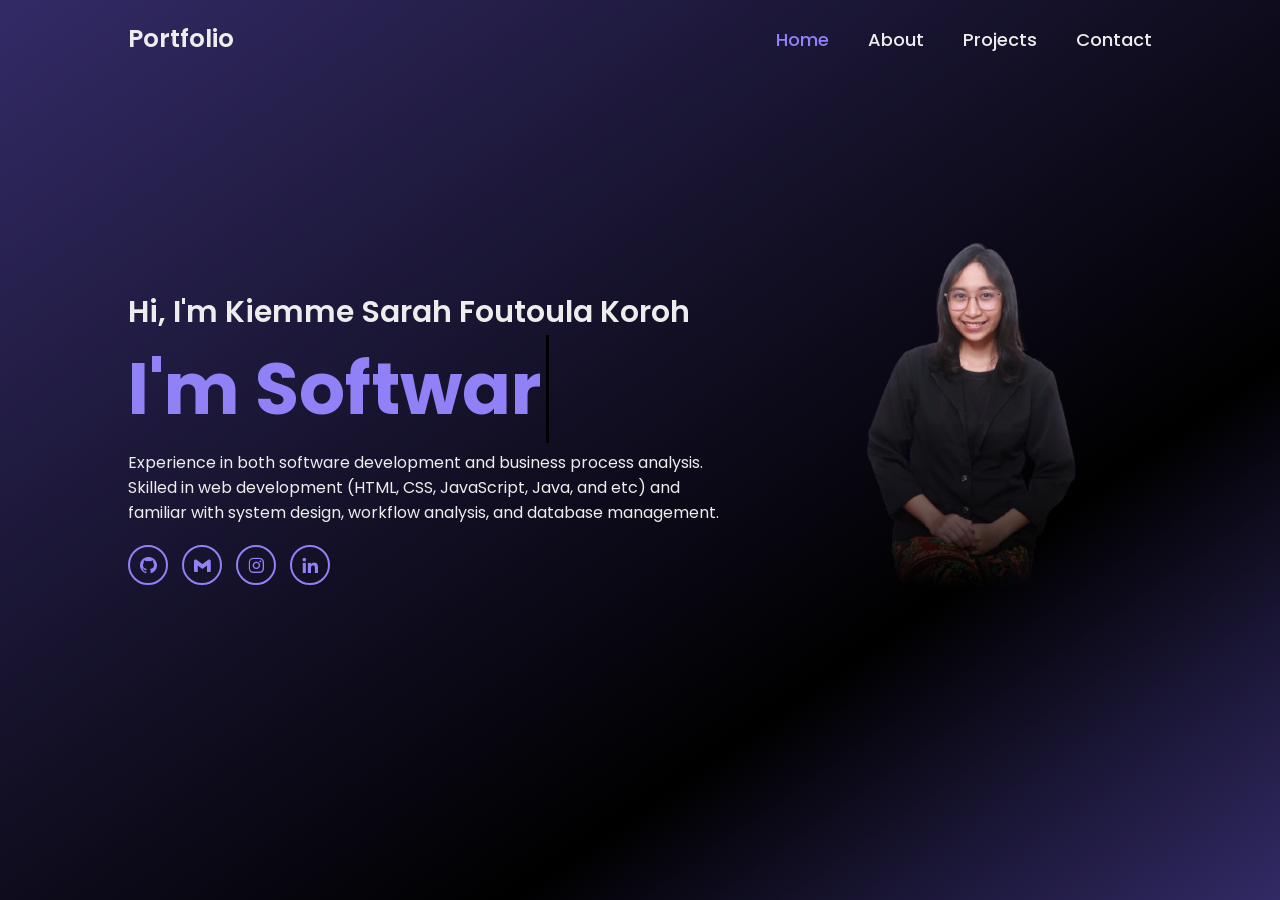
<file: index.html>
<!DOCTYPE html>
<html lang="en">
    <head>
        <meta charset="UTF-8">
        <meta name="viewport" content="width=device-width, initial-scale=1.0">
        <title>Kiemme Sarah F. K | Portfolio</title>
        <link rel="stylesheet" href="style.css">
        <link href='https://unpkg.com/boxicons@2.1.4/css/boxicons.min.css' rel='stylesheet'>
        <link rel="stylesheet" href="https://unpkg.com/aos@next/dist/aos.css" />
    </head>
    <body class="light-theme">
        <header>
            <a href="#" class="logo">Portfolio</a>

            <nav class="navbar">
                <a href="index.html" class="active">Home</a>
                <a href="about.html">About</a>
                <a href="projects.html">Projects</a>
                <a href="contact.html">Contact</a>
            </nav>
        </header>

        <section class="home">
            <div class="home-content"
            data-aos="fade-down" 
            data-aos-duration="1000"  
            data-aos-delay="500" 
            data-aos-easing="ease-in">
                <h2>Hi, I'm Kiemme Sarah Foutoula Koroh</h2>
                <h1 id="typing-text">I'm </h1>
                <p>Experience in both software development and business process analysis. Skilled in web development (HTML, CSS, JavaScript, Java, and etc) and familiar with system design, workflow analysis, and database management.</p>
                <div class="socmed">
                    <a href="https://github.com/kiemmekrh" target="_blank"><i class='bx bxl-github' ></i></a>
                    <a href="mailto:kiemmekoroh@gmail.com" target="_blank"><i class='bx bxl-gmail' ></i></a>
                    <a href="https://www.instagram.com/kiemmekrh" target="_blank"><i class='bx bxl-instagram' ></i></a>
                    <a href="https://www.linkedin.com/in/kiemmekrh/" target="_blank"><i class='bx bxl-linkedin' ></i></a>
                </div>
            </div>

            <div class="home-img"
            data-aos="fade-down" 
            data-aos-duration="1000"  
            data-aos-delay="500" 
            data-aos-easing="ease-in">
                <img src="public/IMG_5994-removebg-preview.png" alt="">
            </div>
        </section>

        <script src="https://unpkg.com/aos@next/dist/aos.js"></script>
        <script src="script.js"></script>
    </body>
</html>
</file>
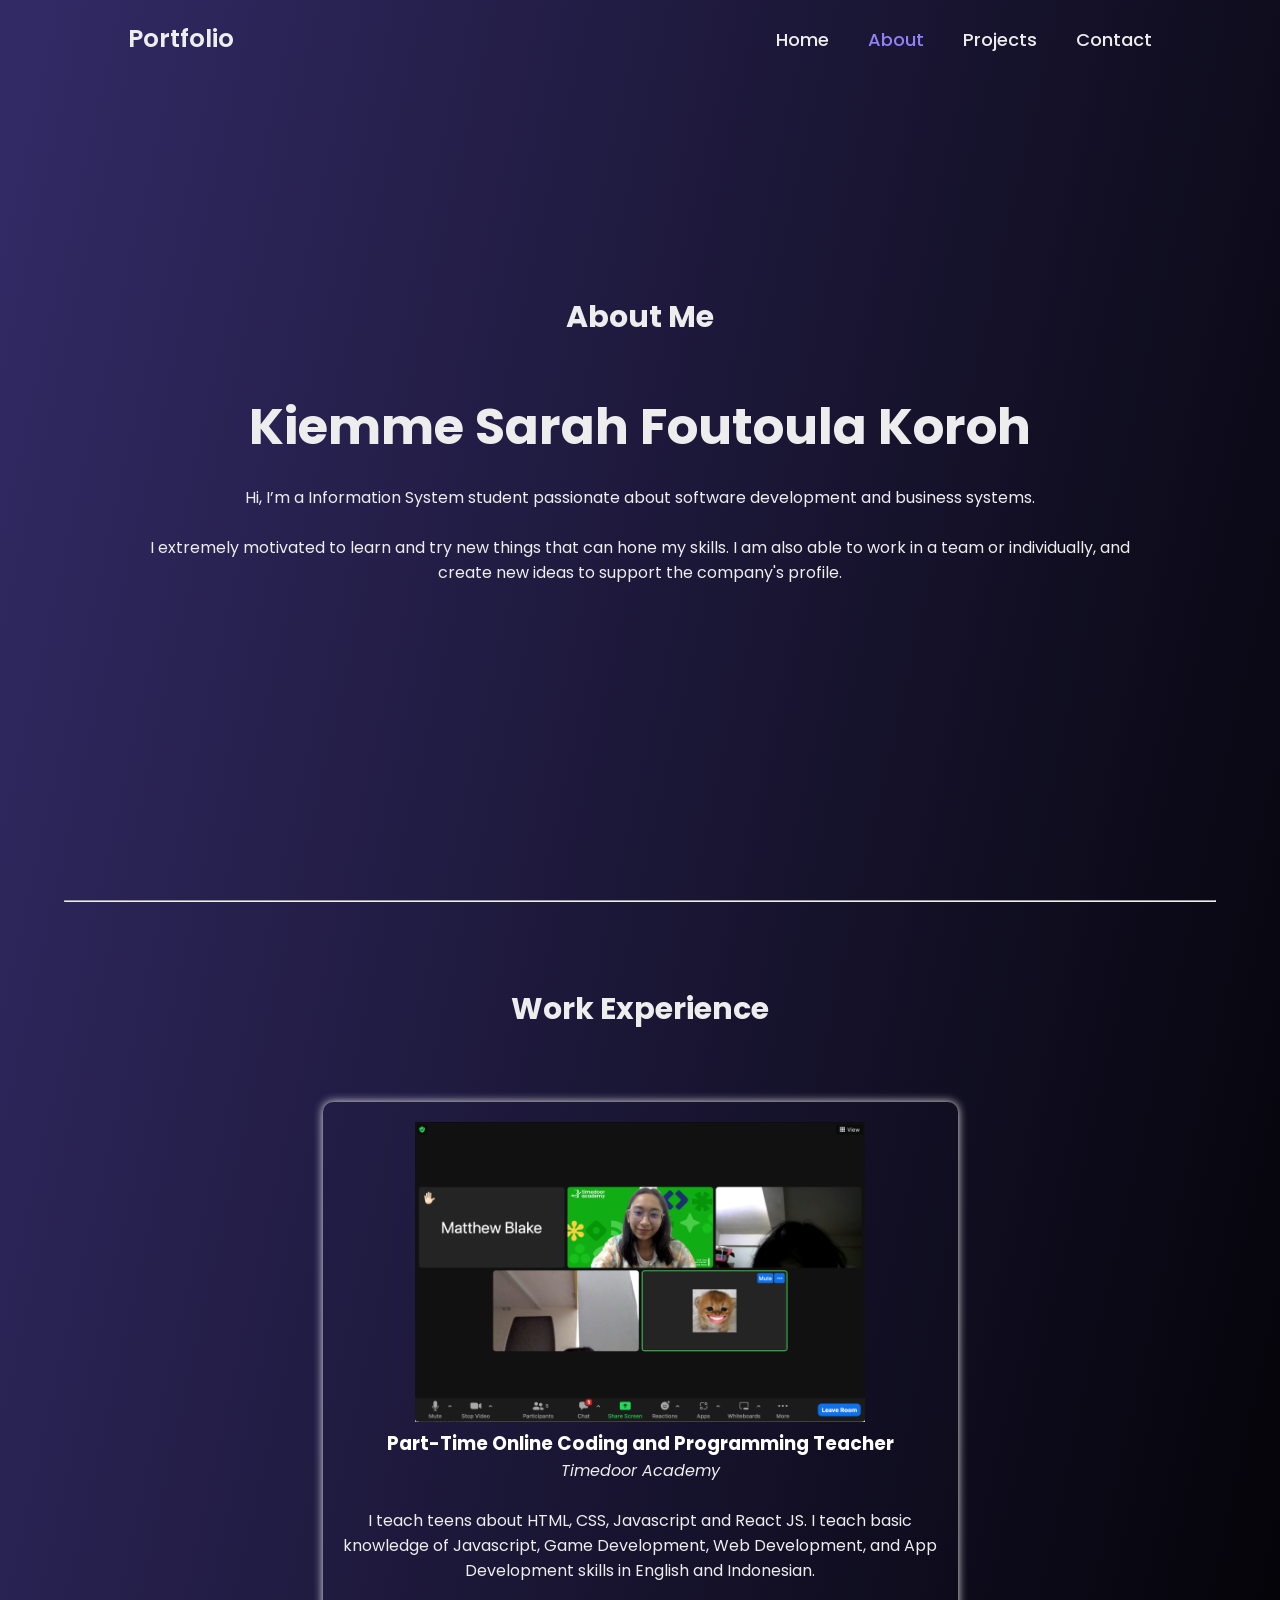
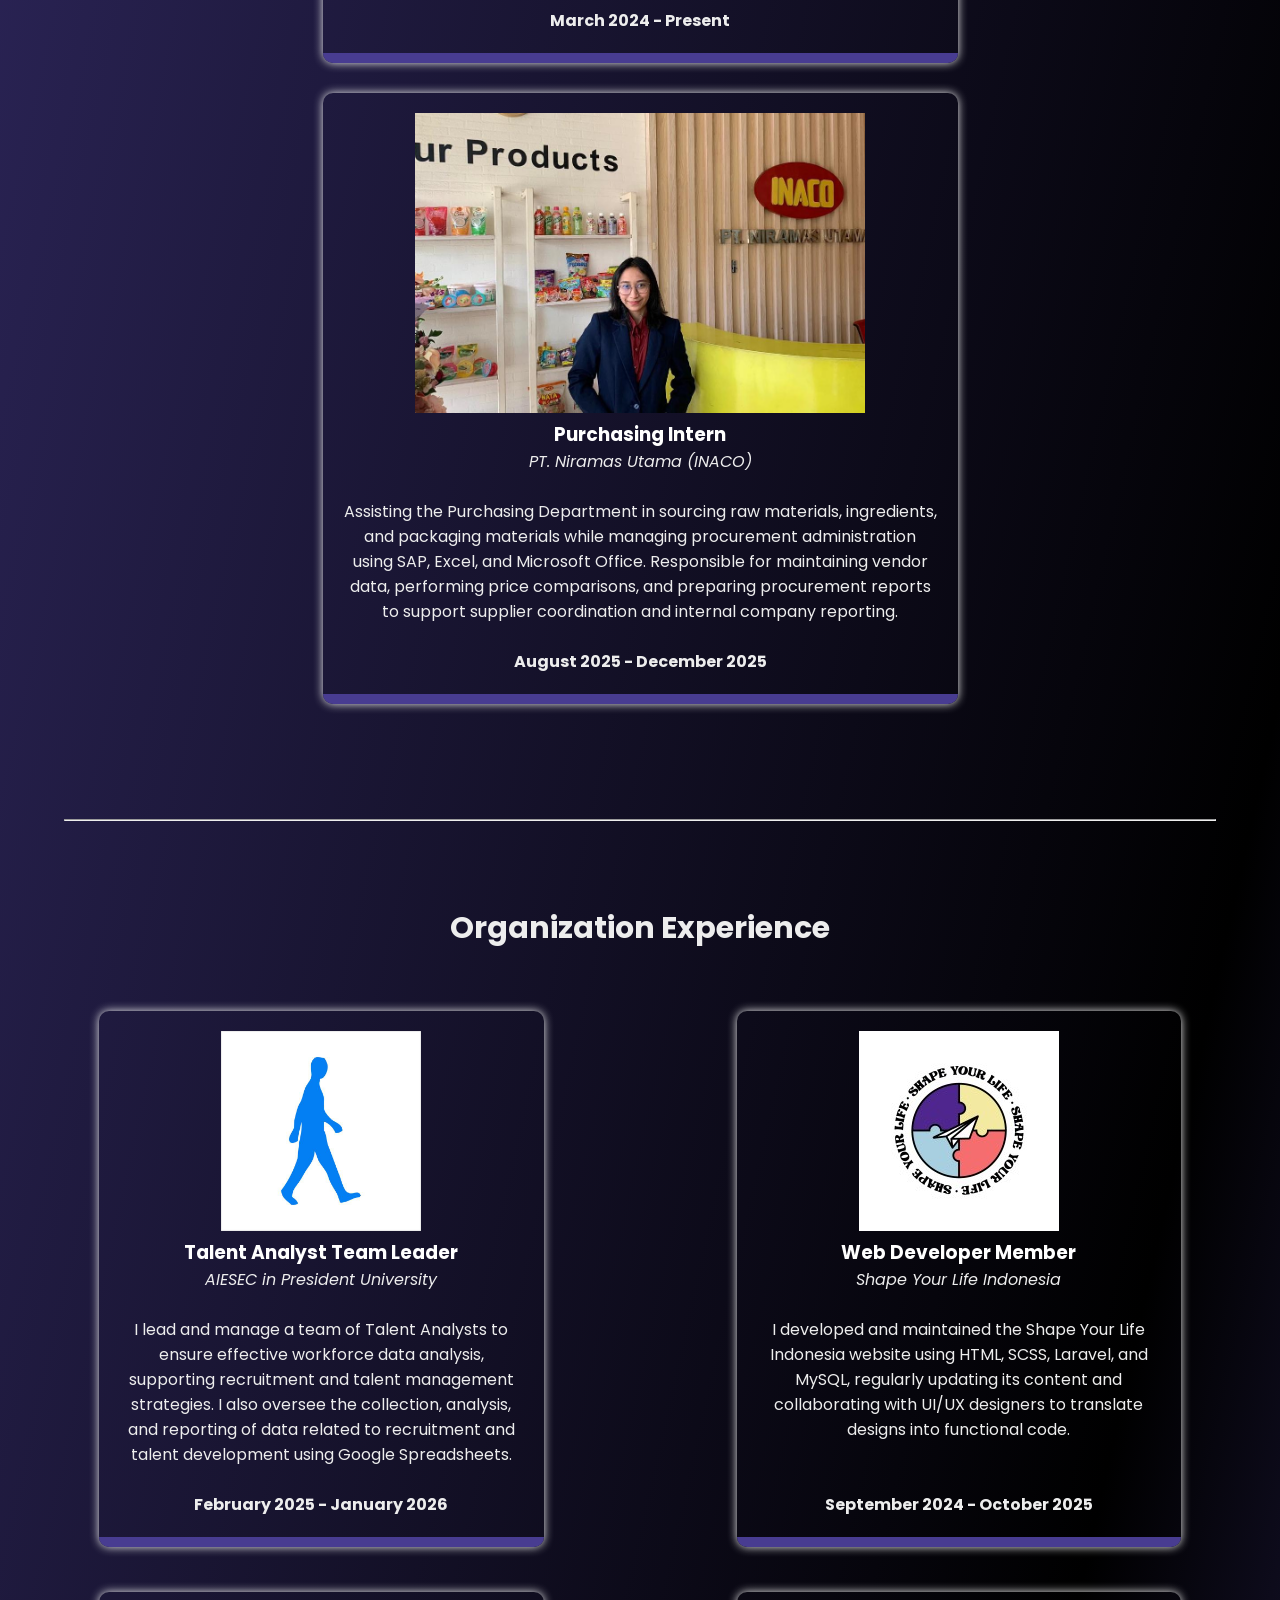
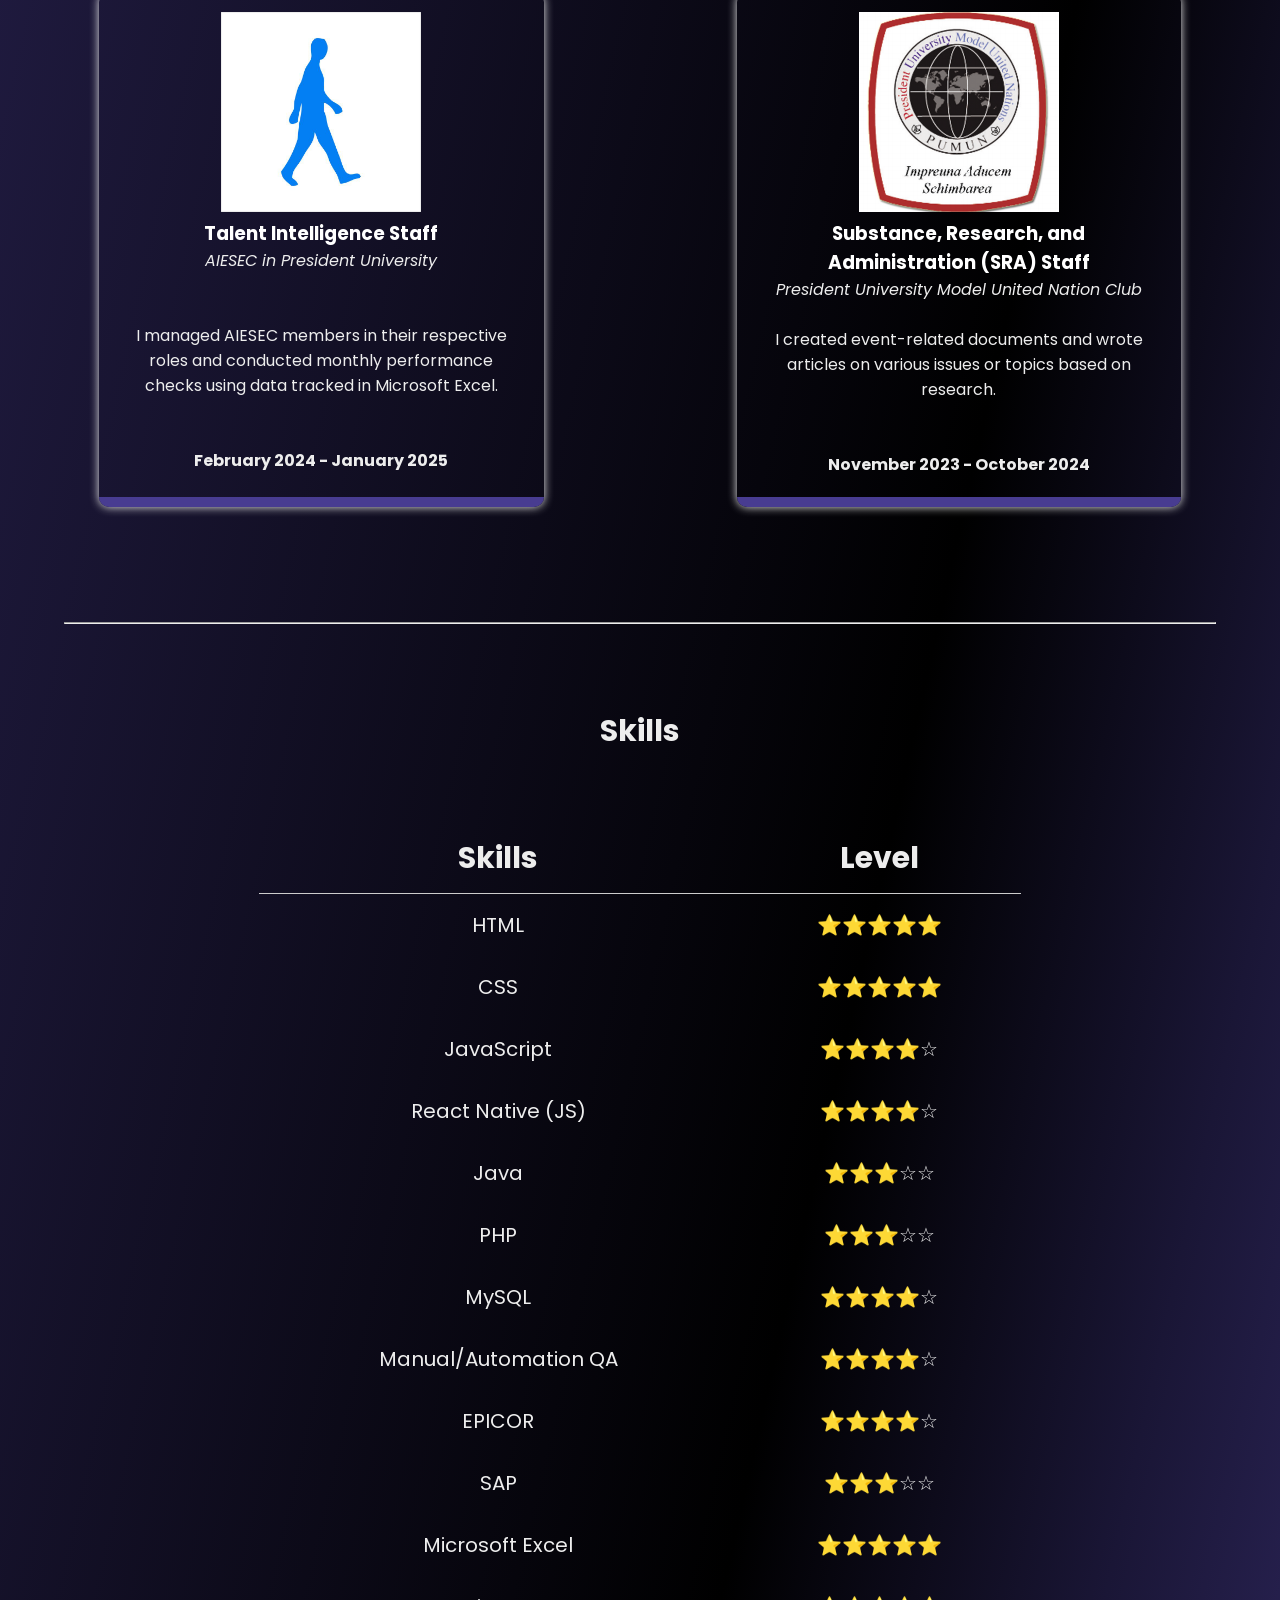
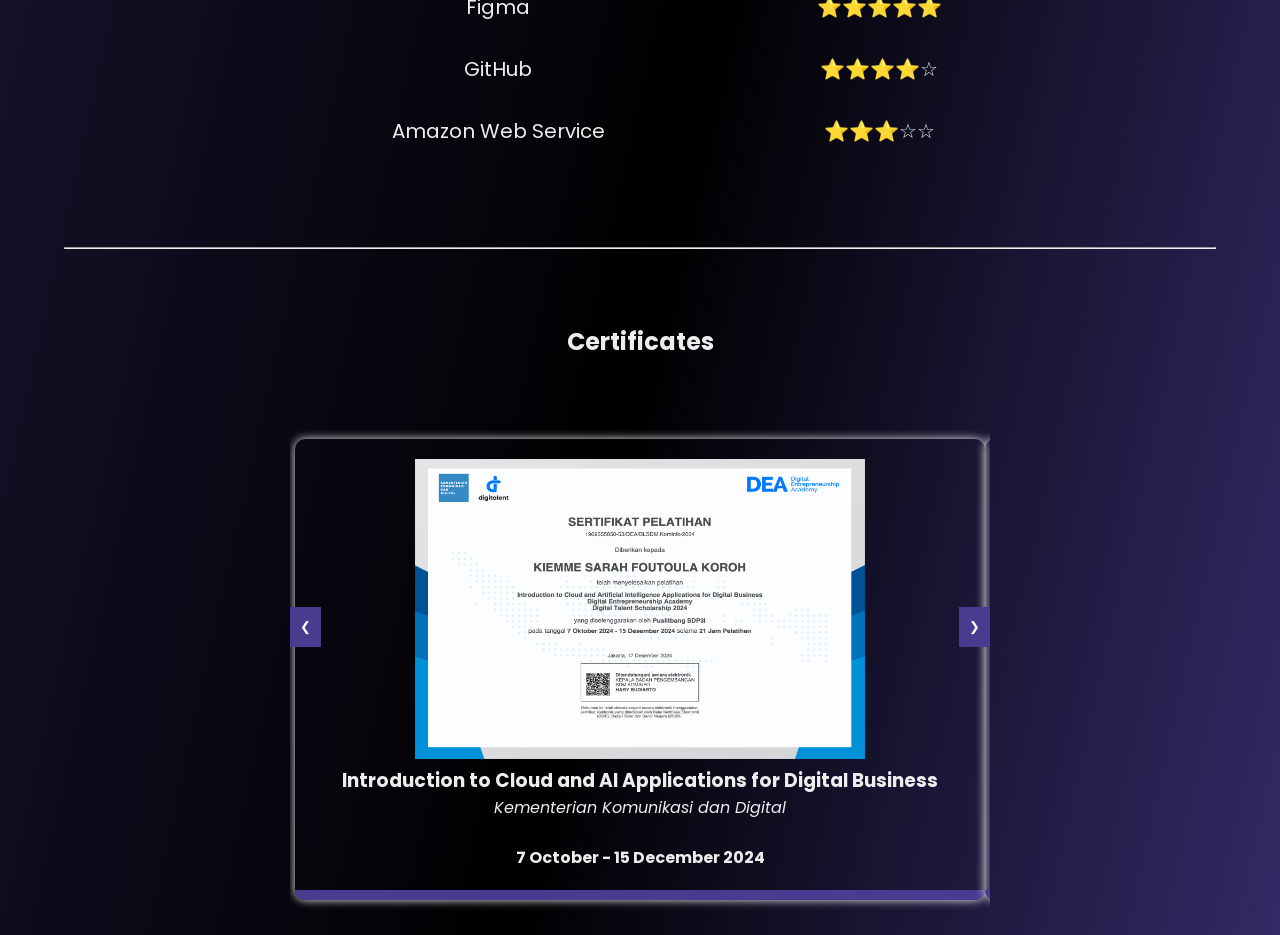
<file: about.html>
<!DOCTYPE html>
<html lang="en">
    <head>
        <meta charset="UTF-8">
        <meta name="viewport" content="width=device-width, initial-scale=1.0">
        <title>Kiemme Sarah F. K | Portfolio</title>
        <link rel="stylesheet" href="style.css">
        <link href='https://unpkg.com/boxicons@2.1.4/css/boxicons.min.css' rel='stylesheet'>
        <link rel="stylesheet" href="https://unpkg.com/aos@next/dist/aos.css" />
    </head>
    <body class="light-theme">
        <header>
            <a href="#" class="logo">Portfolio</a>

            <nav class="navbar">
                <a href="index.html">Home</a>
                <a href="about.html" class="active">About</a>
                <a href="projects.html">Projects</a>
                <a href="contact.html">Contact</a>
            </nav>
        </header>

        <section class="about">
            <div class="about-content">
                <h3>About Me</h3>
                <h1 data-aos="fade-down" 
                data-aos-duration="1000"
                data-aos-delay="500" 
                data-aos-easing="ease-in">Kiemme Sarah Foutoula Koroh</h1>
                <p data-aos="fade-down"
                data-aos-duration="1000"
                data-aos-delay="1300" 
                data-aos-easing="ease-in">Hi, I’m a Information System student passionate about software development and business systems.<br>
                <br>I extremely motivated to learn and try new things that can hone my skills. I am also able to work in a team or individually, and create new ideas to support the company's profile.</p>
            </div>
        </section>
        <hr style="width: 90%; margin: auto; margin-bottom: 80px;">
        <section id="work">
            <div class="work-container">
                <h2 class="work-title">Work Experience</h2>
                <div class="work-detail">
                    <img src="public/work.png" alt="Work Experience" width="450" height="300">
                    <h3 class="project-title">Part-Time Online Coding and Programming Teacher</h3>
                    <p><i>Timedoor Academy</i></p>
                    <br>
                    <p class="project-description">I teach teens about HTML, CSS, Javascript and React JS. I teach basic knowledge of Javascript, Game Development, Web Development, and App Development skills in English and Indonesian.</p>
                    <br>
                    <p class="work-date"><b>March 2024 - Present</b></p>
                </div>
                <div class="work-detail">
                    <img src="public/58355a52-e9fc-47b3-8a1f-67f351a894ea.JPG" alt="Work Experience" width="450" height="300">
                    <h3 class="project-title">Purchasing Intern</h3>
                    <p><i>PT. Niramas Utama (INACO)</i></p>
                    <br>
                    <p class="project-description">Assisting the Purchasing Department in sourcing raw materials, ingredients, and packaging materials while managing procurement administration using SAP, Excel, and Microsoft Office. Responsible for maintaining vendor data, performing price comparisons, and preparing procurement reports to support supplier coordination and internal company reporting.</p>
                    <br>
                    <p class="work-date"><b>August 2025 - December 2025</b></p>
                </div>
            </div>
        </section>
        <hr style="width: 90%; margin: auto; margin-top: 80px;">
        <section id="organization">
            <div class="organization-container">
                <h2 class="organization-title">Organization Experience</h2>
                <div class="organization-detail-wrapper">
                    <div class="organization-detail">
                        <img src="public/aiesec.jpg" alt="Work Experience" width="200" height="200">
                        <h3 class="project-title">Talent Analyst Team Leader</h3>
                        <p><i>AIESEC in President University</i></p>
                        <br>
                        <p class="project-description">I lead and manage a team of Talent Analysts to ensure effective workforce data analysis, supporting recruitment and talent management strategies. I also oversee the collection, analysis, and reporting of data related to recruitment and talent development using Google Spreadsheets.</p>
                        <br>
                        <p class="organization-date"><b>February 2025 - January 2026</b></p>
                    </div>
                    <div class="organization-detail">
                        <img src="public/syl.jpeg" alt="Work Experience" width="200" height="200">
                        <h3 class="project-title">Web Developer Member</h3>
                        <p><i>Shape Your Life Indonesia</i></p>
                        <br>
                        <p class="project-description">I developed and maintained the Shape Your Life Indonesia website using HTML, SCSS, Laravel, and MySQL, regularly updating its content and collaborating with UI/UX designers to translate designs into functional code.</p>
                        <br>
                        <br>
                        <p class="organization-date"><b>September 2024 - October 2025</b></p>
                    </div>
                    <div class="organization-detail">
                        <img src="public/aiesec.jpg" alt="Work Experience" width="200" height="200">
                        <h3 class="project-title">Talent Intelligence Staff</h3>
                        <p><i>AIESEC in President University</i></p>
                        <br>
                        <br>
                        <p class="project-description">I managed AIESEC members in their respective roles and conducted monthly performance checks using data tracked in Microsoft Excel.</p>
                        <br>
                        <br>
                        <p class="organization-date"><b>February 2024 - January 2025</b></p>
                    </div>
                    <div class="organization-detail">
                        <img src="public/pumun.png" alt="Work Experience" width="200" height="200">
                        <h3 class="project-title">Substance, Research, and Administration (SRA) Staff</h3>
                        <p><i>President University Model United Nation Club</i></p>
                        <br>
                        <p class="project-description">I created event-related documents and wrote articles on various issues or topics based on research.</p>
                        <br>
                        <br>
                        <p class="organization-date"><b>November 2023 - October 2024</b></p>
                    </div>
                </div>
            </div>
        </section>
        <hr style="width: 90%; margin: auto; margin-top: 80px;">
        <section id="skill">
            <div class="skill-container">
                <h2 class="skill-title">Skills</h2>
                <div class="skills-flex">
                    <table style="border-collapse: collapse; width: 60%; font-family: Arial, sans-serif;">
                        <tr>
                          <th style="padding: 12px 20px; text-align: center; border-bottom: 1px solid #ccc;">Skills</th>
                          <th style="padding: 12px 20px; text-align: center; border-bottom: 1px solid #ccc;">Level</th>
                        </tr>
                      
                        <tr>
                          <td style="padding: 16px 20px;">HTML</td>
                          <td style="padding: 16px 20px;">⭐⭐⭐⭐⭐</td>
                        </tr>
                      
                        <tr>
                          <td style="padding: 16px 20px;">CSS</td>
                          <td style="padding: 16px 20px;">⭐⭐⭐⭐⭐</td>
                        </tr>
                      
                        <tr>
                          <td style="padding: 16px 20px;">JavaScript</td>
                          <td style="padding: 16px 20px;">⭐⭐⭐⭐☆</td>
                        </tr>

                        <tr>
                            <td style="padding: 16px 20px;">React Native (JS)</td>
                            <td style="padding: 16px 20px;">⭐⭐⭐⭐☆</td>
                        </tr>
                      
                        <tr>
                          <td style="padding: 16px 20px;">Java</td>
                          <td style="padding: 16px 20px;">⭐⭐⭐☆☆</td>
                        </tr>
                      
                        <tr>
                          <td style="padding: 16px 20px;">PHP</td>
                          <td style="padding: 16px 20px;">⭐⭐⭐☆☆</td>
                        </tr>
                      
                        <tr>
                          <td style="padding: 16px 20px;">MySQL</td>
                          <td style="padding: 16px 20px;">⭐⭐⭐⭐☆</td>
                        </tr>

                        <tr>
                            <td style="padding: 16px 20px;">Manual/Automation QA</td>
                            <td style="padding: 16px 20px;">⭐⭐⭐⭐☆</td>
                        </tr>

                        <tr>
                            <td style="padding: 16px 20px;">EPICOR</td>
                            <td style="padding: 16px 20px;">⭐⭐⭐⭐☆</td>
                        </tr>
                        
                        <tr>
                          <td style="padding: 16px 20px;">SAP</td>
                          <td style="padding: 16px 20px;">⭐⭐⭐☆☆</td>
                        </tr>
                      
                        <tr>
                          <td style="padding: 16px 20px;">Microsoft Excel</td>
                          <td style="padding: 16px 20px;">⭐⭐⭐⭐⭐</td>
                        </tr>

                        <tr>
                            <td style="padding: 16px 20px;">Figma</td>
                            <td style="padding: 16px 20px;">⭐⭐⭐⭐⭐</td>
                        </tr>
                      
                        <tr>
                          <td style="padding: 16px 20px;">GitHub</td>
                          <td style="padding: 16px 20px;">⭐⭐⭐⭐☆</td>
                        </tr>

                        <tr>
                            <td style="padding: 16px 20px;">Amazon Web Service</td>
                            <td style="padding: 16px 20px;">⭐⭐⭐☆☆</td>
                        </tr>
                      </table>
                </div>
        </section>
        <hr style="width: 90%; margin: auto; margin-top: 80px;margin-bottom: 70px;">
        <section id="certificates">
            <div class="certificates-container">
              <h2 class="certificates-title">Certificates</h2>
              <button class="prev">&#10094;</button>
              <button class="next">&#10095;</button>
              <div class="certificates-slider">
                <div class="certificates-detail">
                    <img src="public/certif-digi.png" alt="Certificates" width="450" height="300">
                    <h3 class="certificates-name">Introduction to Cloud and AI Applications for Digital Business</h3>
                    <p><i>Kementerian Komunikasi dan Digital</i></p>
                    <br>
                    <p class="certificates-date"><b>7 October - 15 December 2024</b></p>
                </div>
                <div class="certificates-detail">
                    <img src="public/certif-pu.png" alt="Certificates" width="450" height="300">
                    <h3 class="certificates-name">The Art & Algorithms of Design Seminar</h3>
                    <p><i>President University</i></p>
                    <br>
                    <p class="certificates-date"><b>25 January 2025</b></p>
                </div>
                <div class="certificates-detail">
                    <img src="public/Screen Shot 2026-04-07 at 17.19.59.png" alt="Certificates" width="450" height="300">
                    <h3 class="certificates-name">Intro to Software Engineering</h3>
                    <p><i>RevoU</i></p>
                    <br>
                    <p class="certificates-date"><b>2 August 2024</b></p>
                </div>
                <div class="certificates-detail">
                    <img src="public/certif compfest copy.jpeg" alt="Certificates" width="450" height="300">
                    <h3 class="certificates-name">Why Good Design Matters: An Introduction to UI/UX</h3>
                    <p><i>XCelerate Foundations COMPFEST 16</i></p>
                    <br>
                    <p class="certificates-date"><b>28 July 2024</b></p>
                </div>
                <div class="certificates-detail">
                    <img src="public/certif-mandarin.png" alt="Certificates" width="450" height="300">
                    <h3 class="certificates-name">Completion Mandarin 1 Subject</h3>
                    <p><i>President University</i></p>
                    <br>
                    <p class="certificates-date"><b>8 March 2024</b></p>
                </div>
              </div>
            </div>
          </section>
          

        <script src="https://unpkg.com/aos@next/dist/aos.js"></script>
        <script src="script.js"></script>
        <script>
            const slider = document.querySelector('.certificates-slider');
            const slides = document.querySelectorAll('.certificates-detail');
            const prev = document.querySelector('.prev');
            const next = document.querySelector('.next');

            let currentIndex = 0;

            function updateSlide() {
                const offset = -currentIndex * 100;
                slider.style.transform = `translateX(${offset}%)`;
            }

            prev.addEventListener('click', () => {
                currentIndex = (currentIndex - 1 + slides.length) % slides.length;
                updateSlide();
            });

            next.addEventListener('click', () => {
                currentIndex = (currentIndex + 1) % slides.length;
                updateSlide();
            });
        </script>
    </body>
</html>
</file>
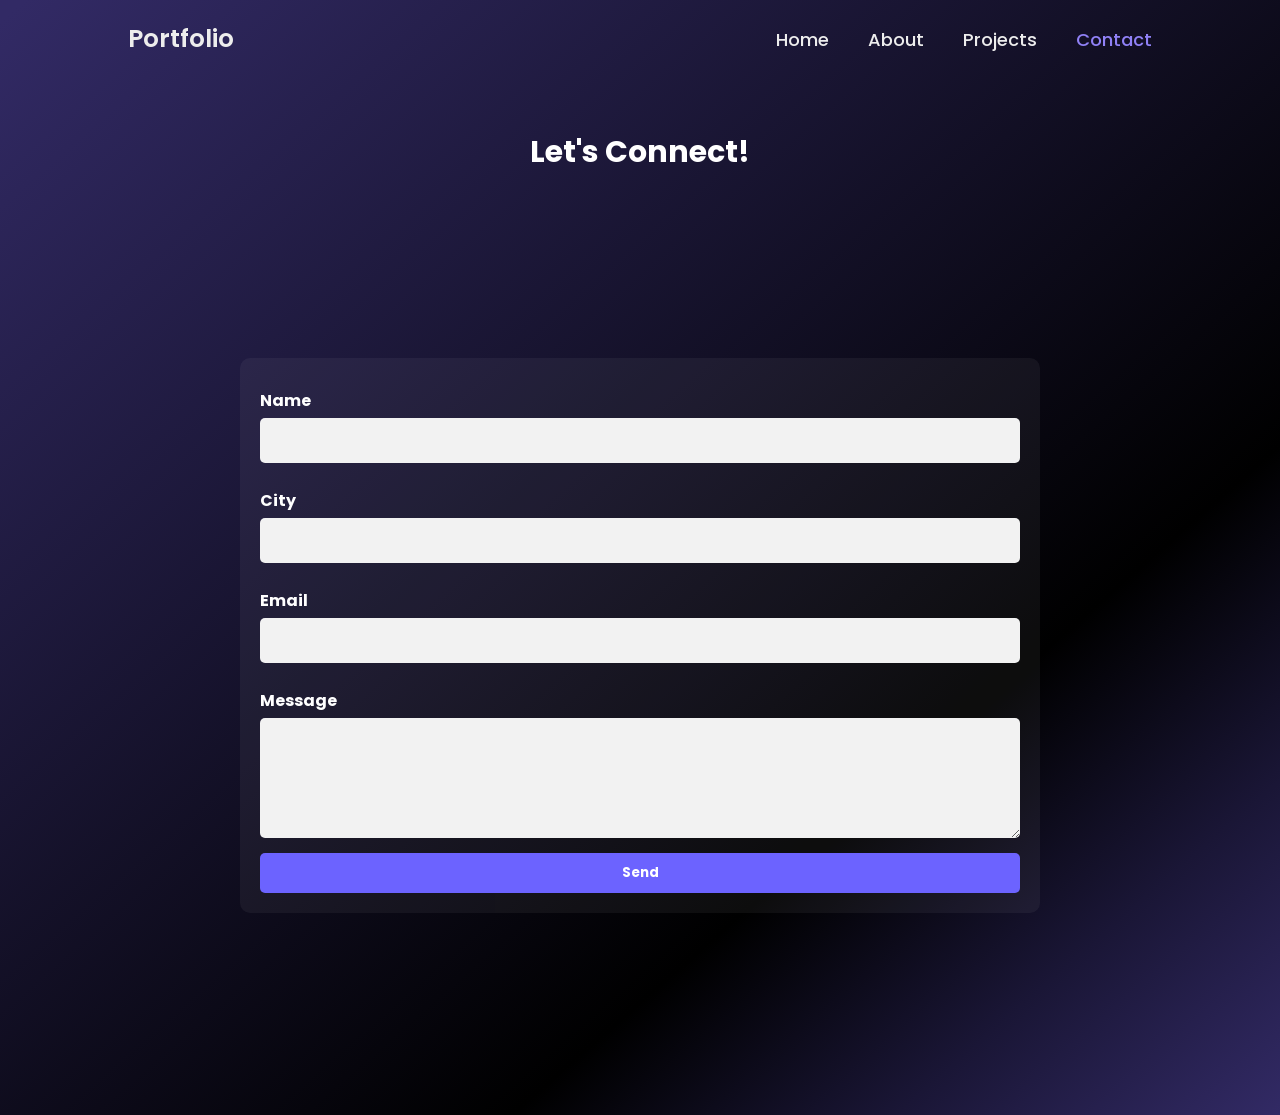
<file: contact.html>
<!DOCTYPE html>
<html lang="en">
<head>
  <meta charset="UTF-8" />
  <meta name="viewport" content="width=device-width, initial-scale=1.0" />
  <title>Kiemme Sarah F. K | Portfolio</title>
  <link rel="stylesheet" href="style.css" />
  <link href='https://unpkg.com/boxicons@2.1.4/css/boxicons.min.css' rel='stylesheet'>
  <link rel="stylesheet" href="https://unpkg.com/aos@next/dist/aos.css" />
</head>
<body class="light-theme">
  <header>
    <a href="#" class="logo">Portfolio</a>
    <nav class="navbar">
      <a href="index.html">Home</a>
      <a href="about.html">About</a>
      <a href="projects.html">Projects</a>
      <a href="contact.html" class="active">Contact</a>
    </nav>
  </header>

  <section id="contact">
    <div class="contact">
        <h2 class="contact-title">Let's Connect!</h2>
    </div>
  </section>

  <section class="home-contact">
    <div class="contact-container" data-aos="fade-down" data-aos-duration="1000" data-aos-delay="500" data-aos-easing="ease-in">
      <form action="https://formsubmit.co/kiemmekoroh@gmail.com" method="POST">
        <input type="hidden" name="_captcha" value="false">
        <label for="name">Name</label>
        <input type="text" id="name" name="name" required>
  
        <label for="city">City</label>
        <input type="text" id="city" name="city" required>
  
        <label for="email">Email</label>
        <input type="email" id="email" name="email" required>
  
        <label for="message">Message</label>
        <textarea id="message" name="message" rows="4" required></textarea>
  
        <button type="submit">Send</button>
      </form>
    </div>
  </section>
  

  <script src="https://unpkg.com/aos@next/dist/aos.js"></script>
  <script src="script.js"></script>
</body>
</html>
</file>
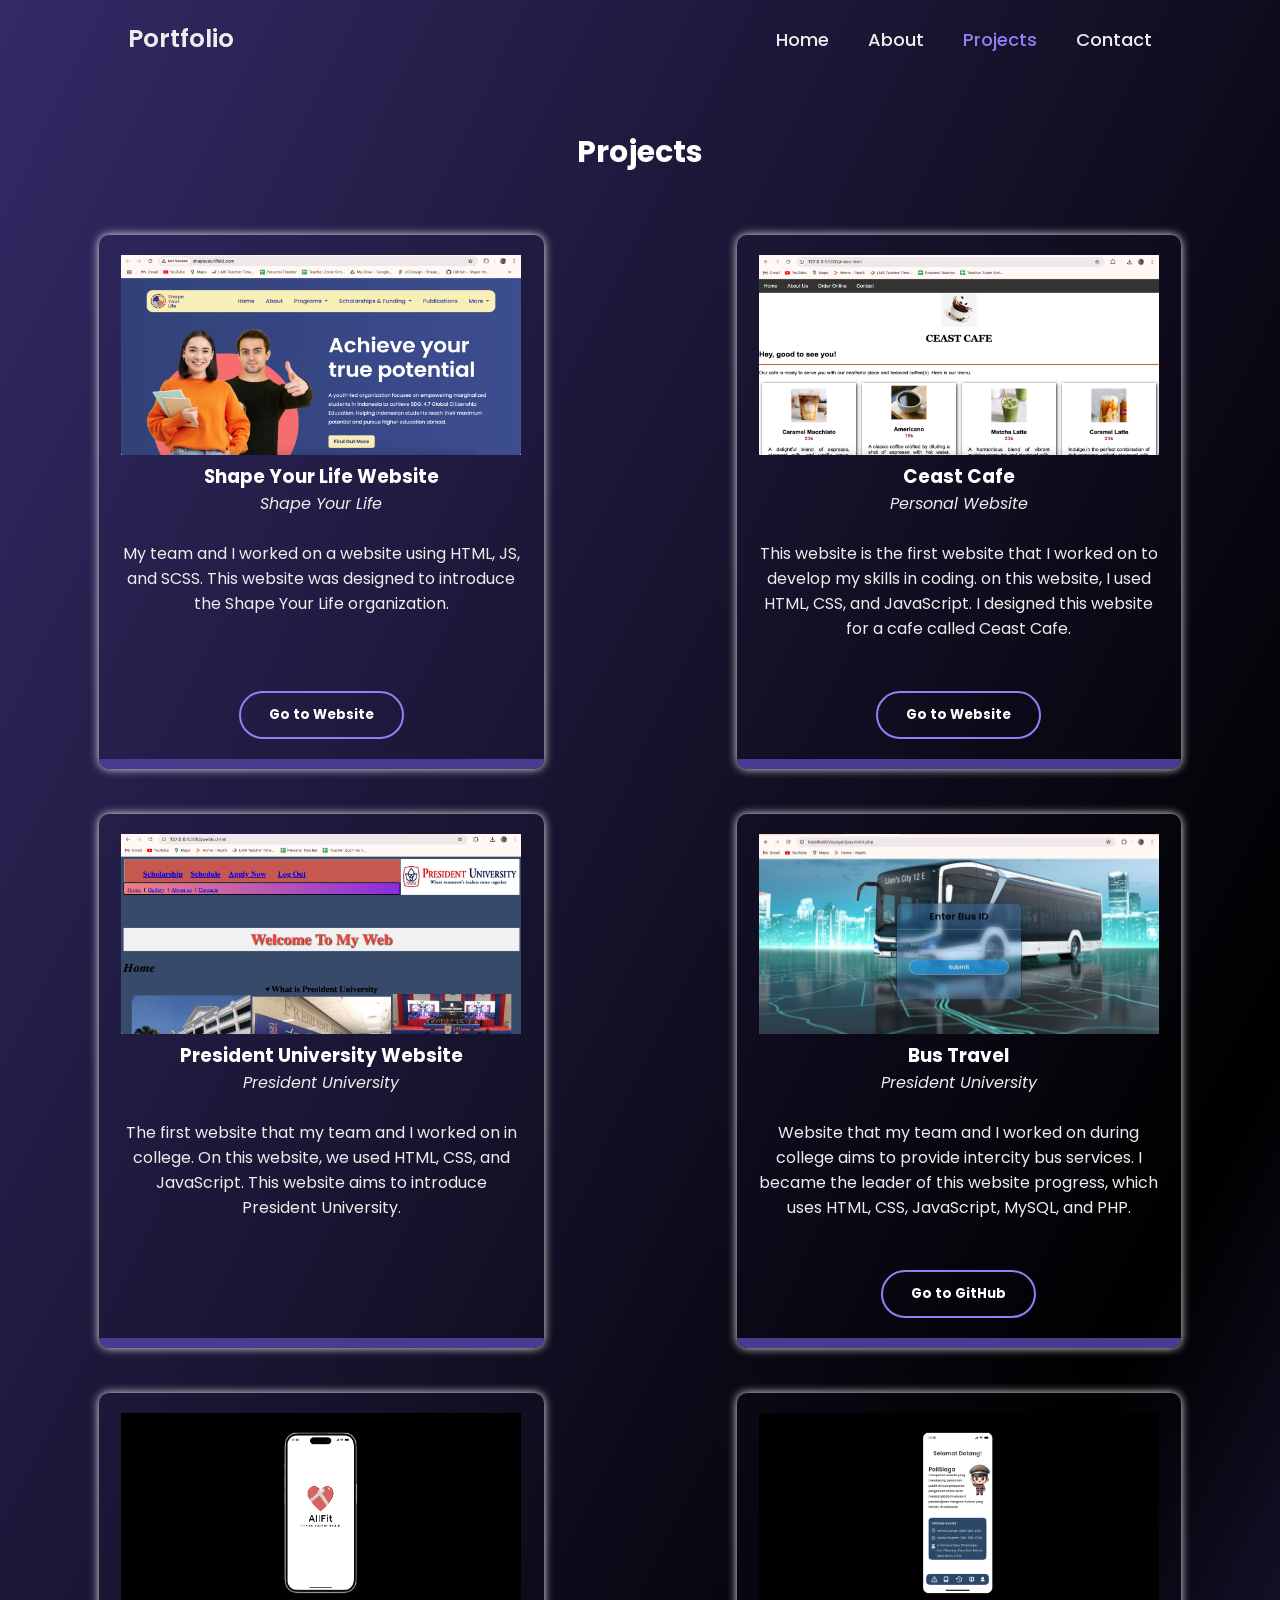
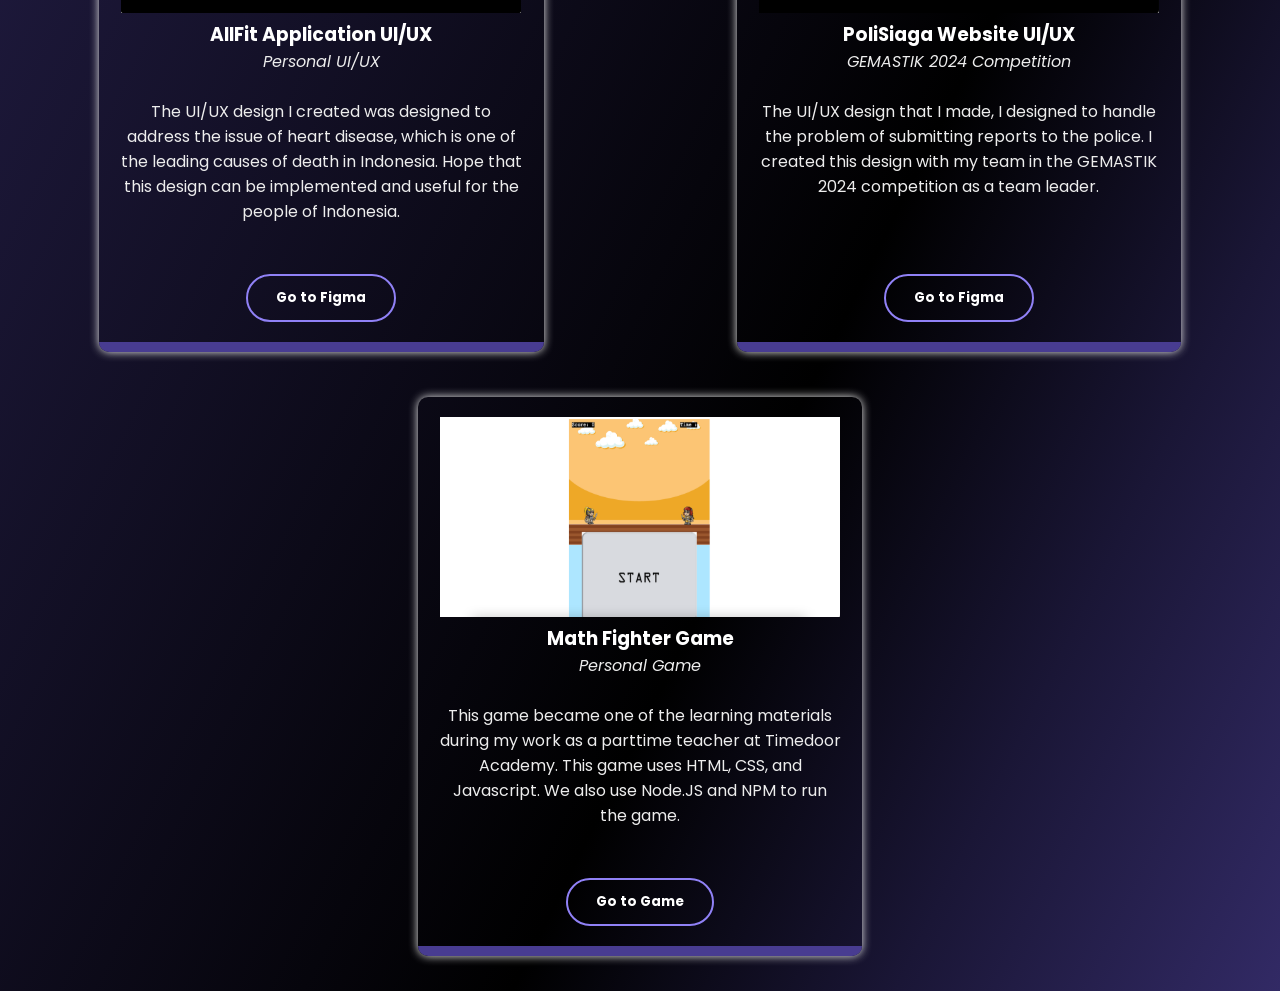
<file: projects.html>
<!DOCTYPE html>
<html lang="en">
<head>
  <meta charset="UTF-8" />
  <meta name="viewport" content="width=device-width, initial-scale=1.0" />
  <title>Kiemme Sarah F. K | Portfolio</title>
  <link rel="stylesheet" href="style.css" />
  <link href='https://unpkg.com/boxicons@2.1.4/css/boxicons.min.css' rel='stylesheet'>
  <link rel="stylesheet" href="https://unpkg.com/aos@next/dist/aos.css" />
</head>
<body class="light-theme">
  <header>
    <a href="#" class="logo">Portfolio</a>
    <nav class="navbar">
      <a href="index.html">Home</a>
      <a href="about.html">About</a>
      <a href="projects.html" class="active">Projects</a>
      <a href="contact.html">Contact</a>
    </nav>
  </header>

  <section id="projects">
    <div class="projects-container">
        <h2 class="projects">Projects</h2>
        <div class="projects-detail-wrapper" data-aos="fade-down" data-aos-duration="2000">
          <div class="projects-detail">
                <img src="public/seventh.png" alt="Work Experience" width="400" height="200">
                <h3 class="projects-title">Shape Your Life Website</h3>
                <p><i>Shape Your Life</i></p>
                <br>
                <p class="projects-description">My team and I worked on a website using HTML, JS, and SCSS. This website was designed to introduce the Shape Your Life organization.</p>
                <br>
                <br>
                <br>
                <a href="http://www.shapeyourlifeid.com/" target="_blank">
                  <button class="cv">Go to Website</button>
                </a>
            </div>
            <div class="projects-detail">
              <img src="public/third.png" alt="Work Experience" width="400" height="200">
              <h3 class="projects-title">Ceast Cafe</h3>
              <p><i>Personal Website</i></p>
              <br>
              <p class="projects-description">This website is the first website that I worked on to develop my skills in coding. on this website, I used HTML, CSS, and JavaScript. I designed this website for a cafe called Ceast Cafe.</p>
              <br>
              <br>
              <a href="https://ceastcafe.pages.dev/" target="_blank">
                <button class="cv">Go to Website</button>
              </a>
          </div>
            <div class="projects-detail">
                <img src="public/first.png" alt="Work Experience" width="400" height="200">
                <h3 class="projects-title">President University Website</h3>
                <p><i>President University</i></p>
                <br>
                <p class="projects-description">The first website that my team and I worked on in college. On this website, we used HTML, CSS, and JavaScript. This website aims to introduce President University.</p>
            </div>
            <div class="projects-detail">
                <img src="public/second.jpeg" alt="Work Experience" width="400" height="200">
                <h3 class="projects-title">Bus Travel</h3>
                <p><i>President University</i></p>
                <br>
                <p class="projects-description">Website that my team and I worked on during college aims to provide intercity bus services. I became the leader of this website progress, which uses HTML, CSS, JavaScript, MySQL, and PHP.</p>
                <br>
                <br>
                <a href="https://github.com/kiemmekrh/VoyagerBus" target="_blank">
                  <button class="cv">Go to GitHub</button>
                </a>
            </div>
            <div class="projects-detail">
                <img src="public/fourth.png" alt="Work Experience" width="400" height="200">
                <h3 class="projects-title">AllFit Application UI/UX</h3>
                <p><i>Personal UI/UX</i></p>
                <br>
                <p class="projects-description">The UI/UX design I created was designed to address the issue of heart disease, which is one of the leading causes of death in Indonesia. Hope that this design can be implemented and useful for the people of Indonesia.</p>
                <br>
                <br>
                <a href="https://www.figma.com/proto/mRVal6wxePpufihd6Q1fqZ/AllFit?node-id=8-189&node-type=CANVAS&t=KdAai0DwYDr5LogY-1&scaling=scale-down&content-scaling=fixed&page-id=0%3A1&starting-point-node-id=8%3A189" target="_blank">
                  <button class="cv">Go to Figma</button>
                </a>
            </div>
            <div class="projects-detail">
              <img src="public/fifth.png" alt="Work Experience" width="400" height="200">
              <h3 class="projects-title">PoliSiaga Website UI/UX</h3>
              <p><i>GEMASTIK 2024 Competition</i></p>
              <br>
              <p class="projects-description">The UI/UX design that I made, I designed to handle the problem of submitting reports to the police. I created this design with my team in the GEMASTIK 2024 competition as a team leader.</p>
              <br>
              <br>
              <br>
              <a href="https://www.figma.com/proto/3LwzPq8Blw7XSVGHwkaPHE/PoliSiaga?node-id=9-31&node-type=FRAME&t=kzXfMTeoETZKP37C-1&scaling=scale-down&content-scaling=fixed&page-id=0%3A1&starting-point-node-id=1%3A39" target="_blank">
                <button class="cv">Go to Figma</button>
              </a>
            </div>
            <div class="projects-detail">
              <img src="public/sixth.png" alt="Work Experience" width="400" height="200">
              <h3 class="projects-title">Math Fighter Game</h3>
              <p><i>Personal Game</i></p>
              <br>
              <p class="projects-description">This game became one of the learning materials during my work as a parttime teacher at Timedoor Academy. This game uses HTML, CSS, and Javascript. We also use Node.JS and NPM to run the game.</p>
              <br>
              <br>
              <a href="https://mathfighter.pages.dev/" target="_blank">
                <button class="cv">Go to Game</button>
              </a>
            </div>
        </div>
    </div>
  </section>

  <script src="https://unpkg.com/aos@next/dist/aos.js"></script>
  <script src="script.js"></script>
</body>
</html>
</file>
<file: style.css>
@import url('https://fonts.googleapis.com/css2?family=Poppins:ital,wght@0,100;0,200;0,300;0,400;0,500;0,600;0,700;0,800;0,900;1,100;1,200;1,300;1,400;1,500;1,600;1,700;1,800;1,900&family=Roboto:ital,wght@0,100;0,300;0,400;0,500;0,700;0,900;1,100;1,300;1,400;1,500;1,700;1,900&display=swap');

*{
    margin: 0;
    padding: 0;
    box-sizing: border-box;
    font-family: 'Poppins', sans-serif;
}

body{
    background: linear-gradient(to bottom right, #322a65 1%, #000000 70%, #1a1636, #322a65);
    color: #ededed;
}

header{
    position: fixed;
    top: 0;
    left: 0;
    width: 100%;
    padding: 20px 10%;
    background: transparent;
    display: flex;
    justify-content: space-between;
    align-items: center;
    z-index: 100;
}

header.scrolled {
    background: #382f6f;
    box-shadow: 0 2px 5px rgba(0,0,0,0.1);
  }

.navbar a{
    font-size: 18px;
    color: #ededed;
    text-decoration: none;
    font-weight: 500;
    margin-left: 35px;
    transition: 0.3s;
}

.navbar a:hover, .navbar a.active{
    color: #9081F6;
    animation: goyang 1.5s ease-in-out infinite;
}

.logo{
    font-size: 25px;
    color: #ededed;
    text-decoration: none;
    font-weight: 600;
}

.home{
    height: 100vh;
    display: flex;
    align-items: center;
    padding: 0 10% 0;
}

.home-content{
    max-width: 600px;
}

.home-content h2{
    font-size: 30px;
    font-weight: 600;
}

.home-content .btn-box{
    width: 345px;
    height: 50px;
    background-color: antiquewhite;
}

.home-img img{
    margin-left: 100px;
    margin-bottom: 50px;
    max-width: 300px;
    mask-image: linear-gradient(to top, rgba(1, 1, 1, 0) 5%, rgba(1, 1, 1, 1) 50%);
    -webkit-mask-image: linear-gradient(to top, rgba(1, 1, 1, 0) 5%, rgba(1, 1, 1, 1) 50%);
}

.socmed a {
    display: inline-flex;
    justify-content: center;
    align-items: center;
    width: 40px;
    height: 40px;
    background: transparent;
    border: 2px solid #9081F6;
    border-radius: 50%;
    font-size: 20px;
    color: #9081F6;
    text-decoration: none;
    margin: 20px 0 25px 0;
    margin-inline-end: 10px;
    transition: 0.5 ease;
}

.cv{
    display:inline-block;
    padding: 12px 28px;
    border-radius: 40px;
    text-decoration: none;
    font-weight: 700;
    background: transparent;
    border: 2px solid #9081F6;
    color: #fff;
    transition: 0.5 ease;
}

.socmed a:hover{
    background: #9081F6;
    transform: scale(1.1);
    color: #fff;
    box-shadow: 0 0 20px #483c91;
    animation: goyang 1.5s ease-in-out infinite;
}

.cv:hover{
    background: #9081F6;
    transform: scale(1.1);
    box-shadow: 0 0 20px #483c91;
    color: #fff;
    animation: goyang 1.5s ease-in-out infinite;
}

#typing-text {
    font-size: 4.5em;
    border-right: 3px solid black;
    color: #9081F6;
    display: inline-block;
    white-space: nowrap;
    overflow: hidden;
    padding-right: 5px;
    animation: blink 0.7s step-end infinite;
}

@keyframes blink {
    from,
    to {
        border-color: black;
    }
    50% {
        border-color: white;
    }
}

.about{
    height: 100vh;
    display: flex;
    align-items: center;
    padding: 0 10% 0;
    margin-bottom: 0;
}

.about-content h3{
    text-align: center;
    font-size: 30px;
    margin-bottom: 50px;
}

.about-content h1{
    text-align: center;
    margin: 20px;
    font-size: 50px;
}

.about-content p{
    text-align: center;
    margin: 20px;
}

@keyframes goyang {
    0% { transform: translateY(0); }
    50% { transform: translateY(-10px); }
    100% { transform: translateY(0); }
}

.project-container {
    display: flex;
    justify-content: space-around;
}

.project {
    margin: 10px 30px;
    border-bottom: 10px solid #483c91;
    border-radius: 10px;
    padding: 20px;
    text-align: center;
    box-shadow: 0 0 10px #ededed;
}

.project-title {
    color: #fff;
    font-weight: bold;
}

.skill-container {
    text-align: center;
    padding: 5px;
}

.skills-table {
    width: 60%;
    border-collapse: collapse;
    font-family: Arial, sans-serif;
    margin: auto;
  }
  
  .skills-table th {
    padding: 14px 20px;
    text-align: center;
    border-bottom: 2px solid #333;
  }
  
  .skills-table td {
    padding: 16px 20px;
    text-align: center;
    border-bottom: 1px solid #ddd;
  }
  
  .skills-table tr:hover {
    background-color: #f5f5f5;
    transition: 0.2s;
  }

.skill-title {
    text-align: center;
    font-size: 30px;
    margin-top: 80px;
    margin-bottom: 70px;
}

.skills-flex {
    display: flex;
    align-items: center;
    justify-content: space-around;
    margin-top: 50px;
}

.skills-flex td {
    font-size: 20px;
}

.skills-flex th {
    font-size: 30px;
}

.skill-item {
    box-shadow: 0 0 3px #ededed;
    border-radius: 10px;
    padding: 15px;
    background-color: white;
}

.skill-item h4{
    color: #483c91;
}

.skill-item img {
    width: 200px;
    height: 180px;
    object-fit: cover;
}

.work-container {
    text-align: center;
    padding: 5px;
}

.work-title {
    text-align: center;
    font-size: 30px;
    margin-bottom: 70px;
}

.work-detail{
    margin: 10px auto 30px auto;
    border-bottom: 10px solid #483c91;
    border-radius: 10px;
    padding: 20px;
    text-align: center;
    box-shadow: 0 0 10px #ededed;
    width: 50%;
    transition: transform 0.3s ease;
}

.work-detail:hover {
    transform: scale(1.05);
  }

.work-flex {
    display: flex;
    align-items: center;
    justify-content: space-around;
    margin-top: 50px;
}

.work-item {
    box-shadow: 0 0 3px #ededed;
    border-radius: 10px;
    padding: 15px;
    background-color: white;
}

.work-item h4{
    color: #483c91;
}

.work-item img {
    width: 200px;
    height: 180px;
    object-fit: cover;
}

.organization-container {
    text-align: center;
    padding: 5px;
}

.organization-title {
    text-align: center;
    font-size: 30px;
    margin-bottom: 50px;
    margin-top: 80px;
}

.organization-detail-wrapper {
    display: flex;
    justify-content: space-between;
    gap: 5px;
    flex-wrap: wrap;
    margin: 0 auto;
}

.organization-detail{
    flex: 0 0 35%;
    max-width: 450px;
    margin: 10px auto 30px auto;
    border-bottom: 10px solid #483c91;
    border-radius: 10px;
    padding: 20px;
    text-align: center;
    box-shadow: 0 0 10px #ededed;
    width: 50%;
    transition: transform 0.3s ease;
}

.organization-detail:hover {
    transform: scale(1.05);
}

.organization-flex {
    display: flex;
    align-items: center;
    justify-content: space-around;
    margin-top: 50px;
}

.organization-item {
    box-shadow: 0 0 3px #ededed;
    border-radius: 10px;
    padding: 15px;
    background-color: white;
}

.organization-item h4{
    color: #483c91;
}

#my-project {
    text-align: center;
    font-size: 30px;
    margin-bottom: 50px;
    margin-top: 130px;
}

.article {
    max-width: 100%;
}

.article-title {
    text-align: center;
    font-size: 30px;
    margin-bottom: 70px;
}

.certificates-container {
    text-align: center;
    padding: 5px;
    position: relative;
    max-width: 700px;
    margin: auto;
    overflow: hidden;
}

.certificates-title {
    text-align: center;
    margin-bottom: 70px;
}

.certificates-name {
    text-align: center;
}

.certificates-detail{
    margin: 10px auto 30px auto;
    border-bottom: 10px solid #483c91;
    border-radius: 10px;
    padding: 20px;
    text-align: center;
    box-shadow: 0 0 10px #ededed;
    width: 50%;
    min-width: 100%;
    box-sizing: border-box;
    padding: 20px;
    text-align: center;
}

.certificates-flex {
    display: flex;
    align-items: center;
    justify-content: space-around;
    margin-top: 50px;
}

.certificates-item {
    box-shadow: 0 0 3px #ededed;
    border-radius: 10px;
    padding: 15px;
    background-color: white;
}

.certificates-item h4{
    color: #483c91;
}

.certificates-item img {
    width: 200px;
    height: 180px;
    object-fit: cover;
}

.certificates-slider {
    display: flex;
    transition: transform 0.5s ease-in-out;
}

.prev, .next {
    position: absolute;
    top: 50%;
    transform: translateY(-50%);
    background-color: #483c91;
    color: white;
    border: none;
    padding: 10px;
    cursor: pointer;
    z-index: 10;
}
  
.prev {
    left: 0;
}

.next {
    right: 0;
}

.projects-container {
    text-align: center;
    padding: 5px;
}

.projects {
    color: #fff;
    font-weight: bold;
    margin-top: 125px;
    text-align: center;
    font-size: 30px;
    margin-bottom: 50px;
}

.projects-title {
    color: #fff;
    font-weight: bold;
}

.projects-detail-wrapper {
    display: flex;
    justify-content: space-between;
    gap: 5px;
    flex-wrap: wrap;
    margin: 0 auto;
}

.projects-detail{
    flex: 0 0 35%;
    max-width: 450px;
    margin: 10px auto 30px auto;
    border-bottom: 10px solid #483c91;
    border-radius: 10px;
    padding: 20px;
    text-align: center;
    box-shadow: 0 0 10px #ededed;
    width: 50%;
    transition: transform 0.3s ease;
}

.projects-detail:hover {
    transform: scale(1.05);
}

.projects-flex {
    display: flex;
    align-items: center;
    justify-content: space-around;
    margin-top: 50px;
}

.projects-item {
    box-shadow: 0 0 3px #ededed;
    border-radius: 10px;
    padding: 15px;
    background-color: white;
}

.projects-item h4{
    color: #483c91;
}

.contact {
    text-align: center;
    padding: 5px;
}

.contact-title {
    color: #fff;
    font-weight: bold;
    margin-top: 125px;
    text-align: center;
    font-size: 30px;
    margin-bottom: 5px;
}

.home-contact{
    height: 100vh;
    display: flex;
    align-items: center;
    padding: 0 10% 0;
    margin-bottom: 30px;
}

.contact-container {
    max-width: 800px; /* sebelumnya 600px */
    width: 100%; 
    margin: 0 auto;
    padding: 20px 20px;
    background-color: rgba(255, 255, 255, 0.05);
    border-radius: 10px;
    color: white;
  }
  
  .contact-container h2 {
    text-align: center;
    margin-bottom: 30px;
  }
  
  .contact-container form {
    display: flex;
    flex-direction: column;
  }
  
  .contact-container label {
    margin-top: 10px;
    margin-bottom: 5px;
    font-weight: bold;
  }
  
  .contact-container input,
  .contact-container textarea {
    padding: 10px;
    border: none;
    border-radius: 5px;
    margin-bottom: 15px;
    font-size: 1rem;
    background-color: #f2f2f2;
    color: #000;
  }
  
  .contact-container button {
    padding: 10px;
    background-color: #6c63ff;
    color: white;
    border: none;
    border-radius: 5px;
    font-weight: bold;
    cursor: pointer;
  }
  
  .contact-container button:hover {
    background-color: #574fd6;
  }
  
  .modal {
    display: none;
    position: fixed;
    z-index: 999;
    left: 0;
    top: 0;
    width: 100%;
    height: 100%;
    overflow: auto;
    background-color: rgba(0,0,0,0.4);
  }
  
  .modal-content {
    background-color: white;
    color: black;
    margin: 15% auto;
    padding: 20px;
    border-radius: 10px;
    width: 80%;
    max-width: 400px;
    text-align: center;
  }
  
  .close-button {
    float: right;
    font-size: 20px;
    font-weight: bold;
    cursor: pointer;
  }
  
  /* Responsive untuk tablet (max-width: 1024px) */
@media screen and (max-width: 1024px) {
    header {
        position: fixed;
        top: 0;
        left: 0;
        width: 100%;
        z-index: 9999;
        background: rgba(0, 0, 0, 0.4);
        backdrop-filter: blur(10px);
      }
  
    .home,
    .about,
    .home-contact {
      flex-direction: column;
      text-align: center;
      padding: 20px;
    }
  
    .home-img img {
        margin: 20px auto 0;
    }
  
    .skills-flex,
    .work-flex,
    .organization-flex,
    .projects-flex {
      flex-direction: column;
      gap: 20px;
    }
  
    .project-container {
      flex-direction: column;
      align-items: center;
    }
  
    .projects-detail-wrapper,
    .organization-detail-wrapper {
      flex-direction: column;
      align-items: center;
    }
  
    .contact-container {
      padding: 15px;
    }
  
    .navbar a {
      margin-left: 20px;
      font-size: 16px;
    }
  
    .home-content h2 {
      font-size: 24px;
    }
  
    #typing-text {
      font-size: 2.5em;
    }
  }
  
  /* =========================
   TABLET (<= 1024px)
========================= */
@media screen and (max-width: 1024px) {

    header {
      padding: 15px 5%;
    }
  
    .home,
    .about,
    .home-contact {
      flex-direction: column;
      text-align: center;
      height: auto;
      padding: 40px 5%;
    }
  
    .home-content {
      max-width: 100%;
    }
  
    .home-img img {
      margin: 30px auto 0;
      max-width: 250px;
    }
  
    #typing-text {
      font-size: 2.5em;
    }
  
    .skills-flex,
    .work-flex,
    .organization-flex,
    .projects-flex,
    .certificates-flex {
      flex-direction: column;
      gap: 20px;
    }
  
    .project-container {
      flex-direction: column;
      align-items: center;
    }
  
    .projects-detail-wrapper,
    .organization-detail-wrapper {
      flex-direction: column;
      align-items: center;
    }
  
    .work-detail,
    .organization-detail,
    .projects-detail,
    .certificates-detail {
      width: 80%;
    }
  
    .navbar a {
      margin-left: 15px;
      font-size: 16px;
    }
  }
  
  
  /* =========================
     MOBILE (<= 768px)
  ========================= */
  @media screen and (max-width: 768px) {
  
    header {
      padding: 15px;
      justify-content: center;
    }
  
    .navbar {
      display: none; /* nanti bisa diganti burger menu */
    }
  
    .home,
    .about,
    .home-contact {
      flex-direction: column;
      text-align: center;
      height: auto;
      padding: 30px 20px;
    }
  
    .home-content h2 {
      font-size: 18px;
    }
  
    #typing-text {
      font-size: 1.6em;
    }
  
    .home-img img {
      max-width: 70%;
      margin: 20px auto;
    }
  
    .socmed a {
      width: 32px;
      height: 32px;
      font-size: 16px;
    }
  
    .cv {
      padding: 10px 18px;
      font-size: 13px;
    }
  
    .skills-table {
      width: 100%;
      font-size: 14px;
    }
  
    .work-detail,
    .organization-detail,
    .projects-detail,
    .certificates-detail {
      width: 95%;
    }
  
    .skill-item img,
    .work-item img,
    .projects-item img,
    .organization-item img,
    .certificates-item img {
      width: 100%;
      height: auto;
    }
  
    .contact-container {
      width: 95%;
    }
  
    .modal-content {
      width: 90%;
    }
  }
</file>
